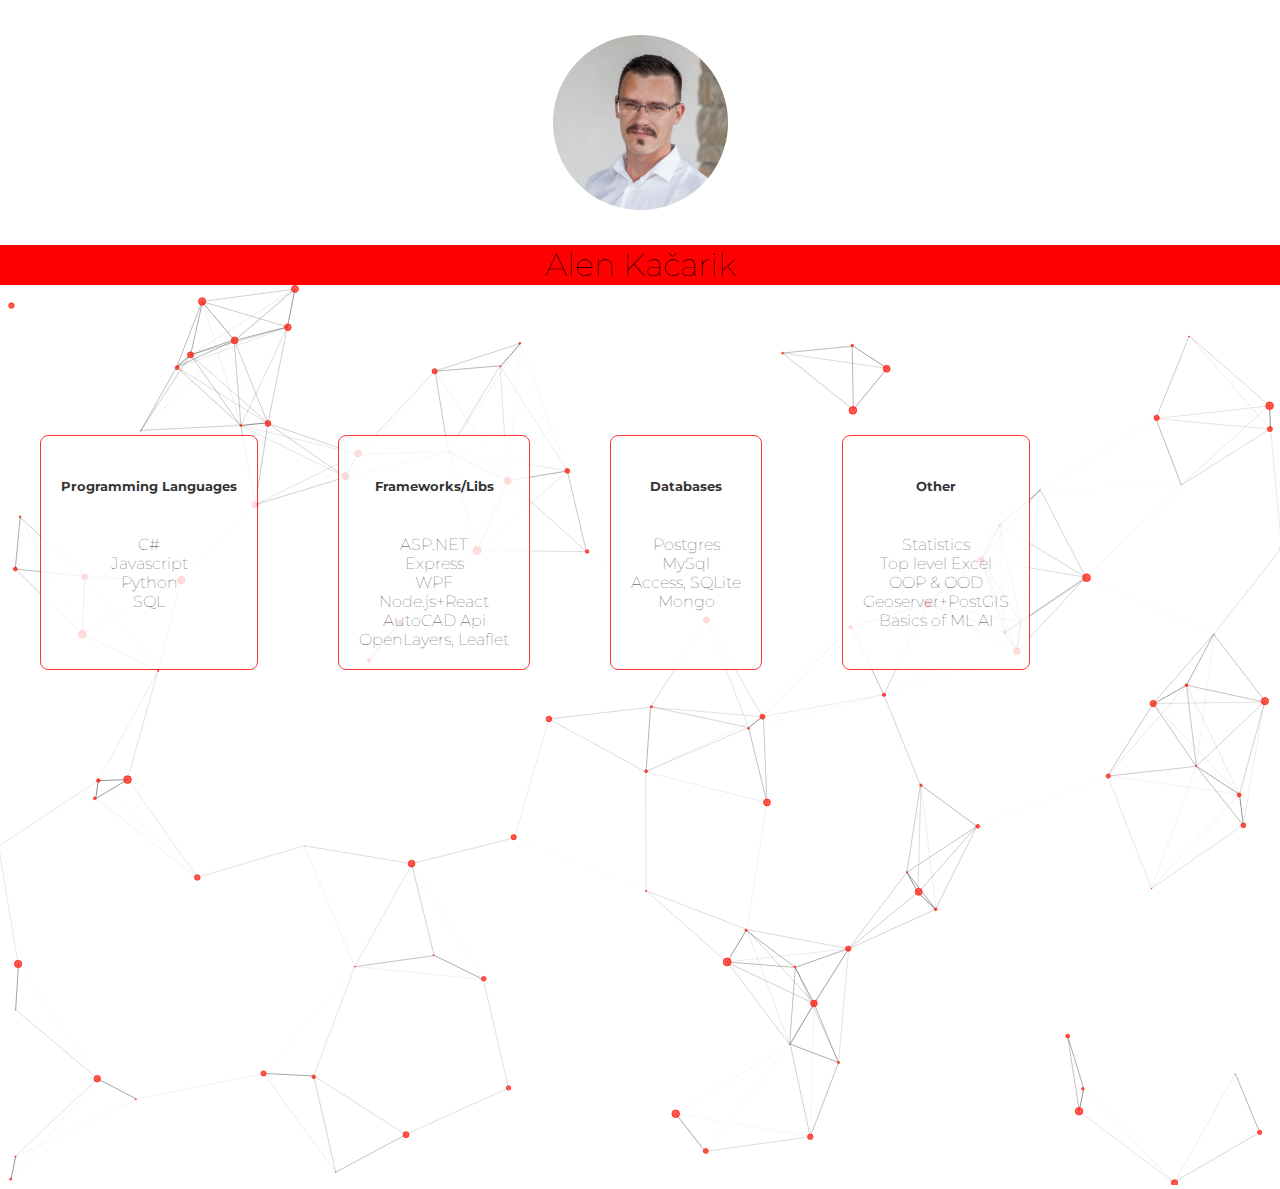
<file: index.html>
<!DOCTYPE html>
<html lang="en">

<head>
  <meta charset="UTF-8">
  <meta content="IE=edge" http-equiv="X-UA-Compatible">
  <meta content="width=device-width,initial-scale=1" name="viewport">
  <meta content="description" name="description">
  <meta name="google" content="notranslate" />
  <meta content="Alen" name="Alen Kacarik">
  <meta name="viewport" content="width=device-width, initial-scale=1, shrink-to-fit=no">
  <!-- Disable tap highlight on IE -->
  <meta name="msapplication-tap-highlight" content="no">
     
    
  <link href="https://fonts.googleapis.com/css?family=Montserrat" rel="stylesheet">
  
  <title>Alen Kacarik</title>
  


  
  <link rel="stylesheet" href="https://cdn.jsdelivr.net/npm/bootstrap@4.5.3/dist/css/bootstrap.min.css" integrity="sha384-TX8t27EcRE3e/ihU7zmQxVncDAy5uIKz4rEkgIXeMed4M0jlfIDPvg6uqKI2xXr2" crossorigin="anonymous">
 
  <link rel="stylesheet" type="text/css" href="style.css">


<body> 

  
 


  
  <div class="jumbotron">
   
    


    <div id="particles-js">


      <img id="avatar" src="alen_circularcrop.png" alt="Alen" loading="lazy">

      <div class="intro">
        Alen Kačarik
    
      </div>




        <div class="row">
          <div class="col-md">
            <h5>Programming Languages</h5>
            <br>
              <li>C#</li>
              <li>Javascript</li>
              <li>Python</li>
              <li>SQL</li>
          </div>

          <div class="col-md">
            <h5>Frameworks/Libs</h5>
            <br>
              <li>ASP.NET</li>
              <li>Express</li>
              <li>WPF</li>
              <li>Node.js+React</li>
              <li>AutoCAD Api</li>
              <li>OpenLayers, Leaflet</li>
          </div>


          <div class="col-md">
            <h5>Databases</h5>
            <br>
              <li>Postgres</li>
              <li>MySql</li>
              <li>Access, SQLite</li>
              <li>Mongo</li>
          </div>

          <div class="col-md">
            <h5>Other</h5>
            <br>
              <li>Statistics</li>
			  <li>Top level Excel</li>
			   <li>OOP & OOD</li>
              <li>Geoserver+PostGIS</li>
			  <li>Basics of ML AI</li>
          </div>

        </div>
      
    </div>
  
  </div>


</div>


  





<script type="text/javascript" src="particles.js"></script>
<script type="text/javascript" src="app.js"></script>

<script src="https://code.jquery.com/jquery-3.5.1.slim.min.js" integrity="sha384-DfXdz2htPH0lsSSs5nCTpuj/zy4C+OGpamoFVy38MVBnE+IbbVYUew+OrCXaRkfj" crossorigin="anonymous"></script>
<script src="https://cdn.jsdelivr.net/npm/bootstrap@4.5.3/dist/js/bootstrap.bundle.min.js" integrity="sha384-ho+j7jyWK8fNQe+A12Hb8AhRq26LrZ/JpcUGGOn+Y7RsweNrtN/tE3MoK7ZeZDyx" crossorigin="anonymous"></script>


</html>
</file>
<file: style.css>
body, html{
    font-family: 'Montserrat', sans-serif;
    font-weight: lighter;
    font-style: normal;
    margin: 0px;
    max-width: 100%;
    overflow-x: none;
    height: 100%;
   

}

#particles-js{
  height: 100%;
  background-color: white;
  height: inherit;
}

.bg-light {
  background-color: white!important; 
  text-align: center;
  margin: auto;
}

#particles-js-canvas-el {
    height: 100%;
    width: 100%;
    margin: 0;
    position: absolute;
    z-index: 0;
    pointer-events: none;
    background-color: transparent;
    
}

#particles canvas{
  position: absolute;
  width: 100%;
  height: 100%;
  z-index: -1;
}
  
  .container{
    display: flex;
    flex-wrap: wrap;
    justify-content: center;
    z-index: 100;
    border: 2px solid red;
    
  } 

  .section{
    z-index: 1;
    position: relative;
  }

  .footer{
    background-color: black;
  }


  h2{
    display: inline-block;
    text-align: center;
    color: #303030;
  }

  .divider{
    height: 0.05px;
    width: 100%;
    margin:0px;
    background-color: #606060;
  }


  .jumbotron{
    height: 100%;
    width: 100%;
    position: relative;  
    padding: 0px;
    margin: 0px;
    background-color:transparent;

  }

  
  img{
    margin: 10px;
    transition: all 250ms;

    display: block;
    height: 150px;
    width: 150px;
    align-items: center;
    text-align: center;
    margin-left: auto;
    margin-right: auto;
    /* box-shadow: 2px 2px 2px #888888;
    width: 450px;
    height: 300px;
     */
}

  #avatar{
    display: block;
    height: 175px;
    width: 175px;
    align-items: center;
    text-align: center;
    padding: 25px;
    margin-left: auto;
    margin-right: auto;
   
  }

  

.row{
  display: inline-flex;
  width: 100%;
  max-width: 100%;
  margin: 0px;
  position: absolute;
  z-index: 999;
}

.col-md{
  padding: 20px 20px 20px 20px;
  margin: 150px 40px 40px 40px;
  border: 0.5px solid red;
  z-index: 999;
  background-color: #ffffff;
  opacity: 0.8;
  text-align: center;
  border-radius: 8px;
}

.col-lg{
  padding: 50px;
  margin: 50px;
  z-index: 999;
  text-align: center;
  border: 1px solid #808080;
  border-radius: 8px;
  background-color: #ffffff;
  opacity: 0.9;
}

p{
  position: relative;
  max-width: 500px;
  text-align: center;
  align-items: center;
  font-size: 14px;
}

.col-2{
  border: 1px solid red;
  align-items: center;
  text-align: center;
}

.btn{
  border: 1px solid red;
  display: flex;
  text-align: center;
  align-items: center;
}

.navbar-text, .navbar{
  height: 175px;
  display: flex;
  width: 100%;
  text-align: center;
  align-items: center;
  z-index: inherit;
  background-color: white;
} 



.intro{
  display:block;
  margin-left: auto;
  margin-right: auto;
  text-align: center;
  z-index: 999;
  background-color: rgb(255, 0, 0);
  line-height: 40px;
  font-size: 32px;
}

ul{
list-style: none;
margin: auto;
display: block;
text-align: center;
}

li{
  margin: auto;
  display: block;
  text-align: center;
}
</file>
